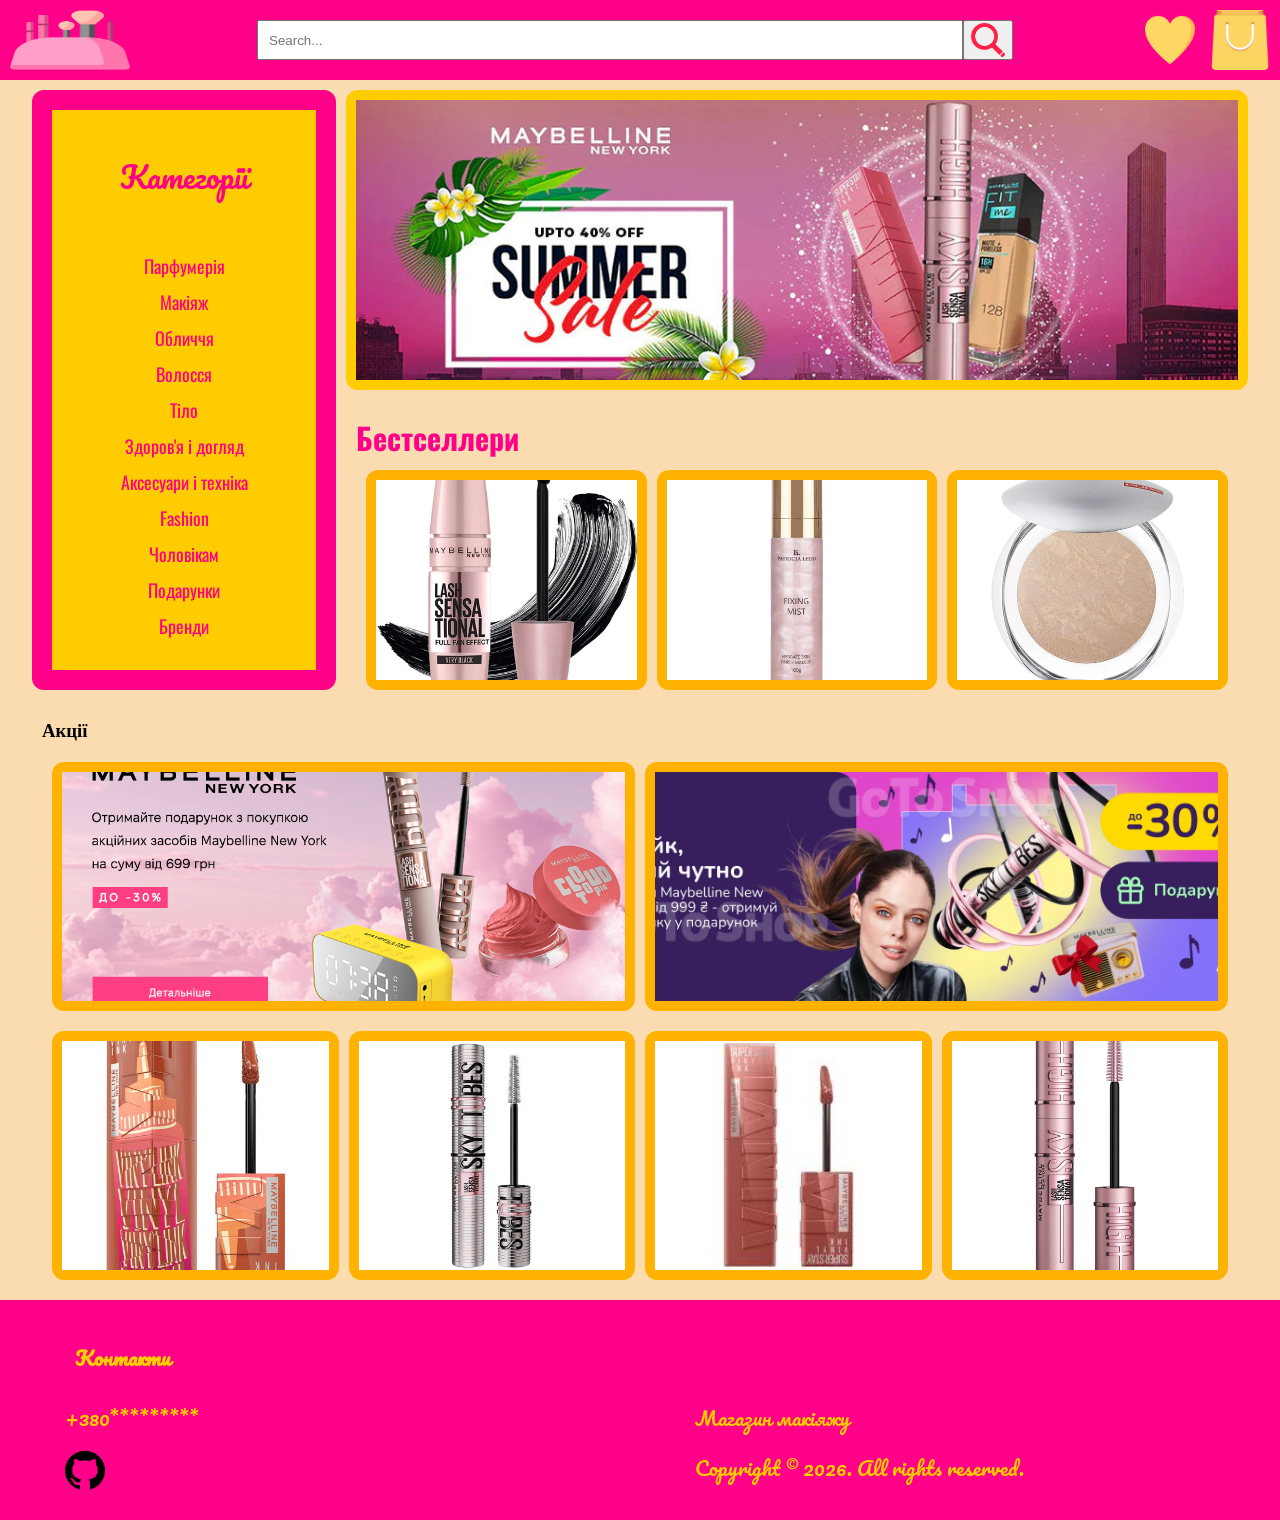
<file: index.html>
<!DOCTYPE html>
<html lang="en">
<head>
    <meta charset="UTF-8">
    <meta name="viewport" content="width=device-width, initial-scale=1.0">
    <title>Makeup Store</title>

    <link rel="preconnect" href="https://fonts.googleapis.com">
<link rel="preconnect" href="https://fonts.gstatic.com" crossorigin>
<link href="https://fonts.googleapis.com/css2?family=Oswald:wght@600&display=swap" rel="stylesheet">
<link href="https://fonts.googleapis.com/css2?family=Pacifico&display=swap" rel="stylesheet">
    <link rel="stylesheet" href="/css/structure.css">
    <link rel="stylesheet" href="/css/style.css">
</head>
<body>
    <header>
        <a href="#"><img class="logo" src="images/beauty.png"100%></a>
        <div class="search-wrapper">
            <input type="text" placeholder="Search...">
            <button><img src="images/search.png"></button>
        </div>
        <div style="display: flex; gap: 10px;">
            <a href="favourites.html" class="icon" style="padding: 5px;"><img src="images/heart (1).png"></a>
            <a href="cart.html" class="icon"><img src="images/shopping-bag.png"></a>
        </div>
    </header>
    <main>
        <section id="landing">
            <!-- MENU MOBILE (DROPDOWN) -->
            <nav class="mobile-menu">
                <input id="menu-toggle" type="checkbox">
                <label id="menu-label" for="menu-toggle">
                    <!-- <p>Menu</p><div class="dropdown-icon"></div> -->
                    Категорії
                </label>
                <ul id="collapse-menu">
                    <li><a href="shop.html">Парфумерія</a></li>
                    <li><a href="shop.html">Макіяж</a></li>
                    <li><a href="shop.html">Обличчя</a></li>
                    <li><a href="shop.html">Волосся</a></li>
                    <li><a href="shop.html">Тіло</a></li>
                    <li><a href="shop.html">Здоров'я і догляд</a></li>
                    <li><a href="shop.html">Аксесуари і техніка</a></li>
                    <li><a href="shop.html">Fashion</a></li>
                    <li><a href="shop.html">Чоловікам</a></li>
                    <li><a href="shop.html">Подарунки</a></li>
                    <li><a href="shop.html">Бренди</a></li>
                </ul>
            </nav>
            <!-- MENU DESKTOP (ON THE SIDE) -->
            <nav class="desktop-menu">
                <p>Категорії</p>
                <ul>
                    <li><a href="shop.html">Парфумерія</a></li>
                    <li><a href="shop.html">Макіяж</a></li>
                    <li><a href="shop.html">Обличчя</a></li>
                    <li><a href="shop.html">Волосся</a></li>
                    <li><a href="shop.html">Тіло</a></li>
                    <li><a href="shop.html">Здоров'я і догляд</a></li>
                    <li><a href="shop.html">Аксесуари і техніка</a></li>
                    <li><a href="shop.html">Fashion</a></li>
                    <li><a href="shop.html">Чоловікам</a></li>
                    <li><a href="shop.html">Подарунки</a></li>
                    <li><a href="shop.html">Бренди</a></li>
                </ul>
            </nav>
            <div class="hero-wrapper">
                <div class="hero-img">
                    <a href="product.html"><img src="images/maybelline.webp"></a>
                </div>
                <h3>Бестселлери</h3>
                <div class="cards-wrapper">
                    <div class="card"><a href="product.html"><img src="images/Maybelline New York lash something.webp"></a></div>
                    <div class="card"><a href="product.html"><img src="images/Patricia Ledo.webp"></a></div>
                    <div class="card hidden-on-mobile"><a href="product.html"><img src="images/Pupa.webp"></a></div>
                </div>
            </div>
        </section>
        <section id="products">
            <h3>Акції</h3>
            <div class="cards-wrapper">
                <div class="card"><a href="product.html"><img src="images/zr3midzgxjm6.jpg"></a></div>
                <div class="card hidden-on-mobile"><a href="product.html"><img src="images/i_l_6a23eeb325d05.webp"></a></div>
            </div>
            <div class="cards-wrapper">
                <div class="card"><a href="product.html"><img src="images/019d7a24-15b2-44f1-b2f1-2f552802e5e5.avif"></a></div>
                <div class="card"><a href="product.html"><img src="images/Maybelline New York lash sky tubes.webp"></a></div>
                <div class="card hidden-on-mobile"><a href="product.html"><img src="images/Maybelline New York.jpg"></a></div>
                <div class="card hidden-on-mobile"><a href="product.html"><img src="images/Maybelline New York.webp"></a></div>
            </div>
        </section>
    </main>
    <footer>
        <div class="side">
            <ul>
                <li><h4>Контакти</h4></li>
                <li>+380*********</li>
                <li><img src="images/github.png"><a href="https://github.com/N3llie98/Makeup_Store_HTML">GitHub</a></li>
            </ul>
        </div>
        <div class="side">
            <ul>
                <li class="non-visible"><h4>Контакти</h4></li>
                <li>Магазин макіяжу</li>
                <li>Copyright © 2026. All rights reserved.</li>
            </ul>
        </div>
    </footer>
</body>
</html>
</file>
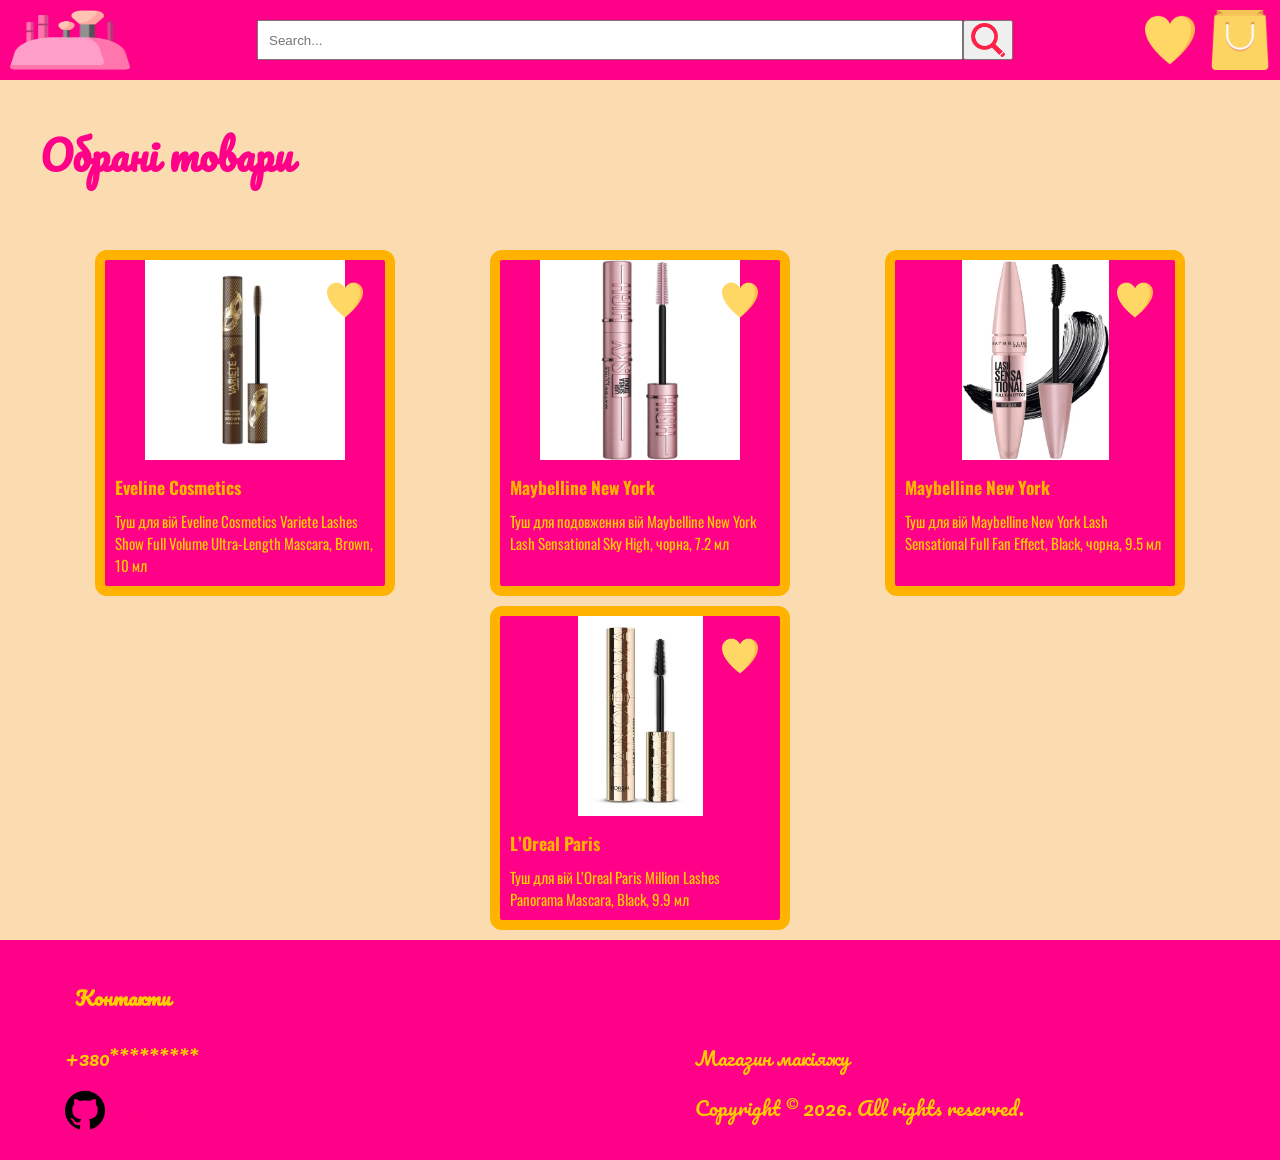
<file: favourites.html>
<!DOCTYPE html>
<html lang="en">
<head>
    <meta charset="UTF-8">
    <meta name="viewport" content="width=device-width, initial-scale=1.0">
    <title>Makeup Store</title>

    <link rel="preconnect" href="https://fonts.googleapis.com">
<link rel="preconnect" href="https://fonts.gstatic.com" crossorigin>
<link href="https://fonts.googleapis.com/css2?family=Oswald:wght@600&display=swap" rel="stylesheet">
<link href="https://fonts.googleapis.com/css2?family=Pacifico&display=swap" rel="stylesheet">
    <link rel="stylesheet" href="/css/structure.css">
    <link rel="stylesheet" href="/css/style.css">
</head>
<body>
    <header>
        <a href="index.html"><img class="logo" src="images/beauty.png"></a>
        <div class="search-wrapper">
            <input type="text" placeholder="Search...">
            <button><img src="images/search.png"></button>
        </div>
        <div style="display: flex; gap: 10px;">
            <a href="favourites.html" class="icon" style="padding: 5px;"><img src="images/heart (1).png"></a>
            <a href="cart.html" class="icon"><img src="images/shopping-bag.png"></a>
        </div>
    </header>
    <h2 class="page-title">Обрані товари</h2>
    <main class="shop-wrapper">
        <div class="cards-wrapper">
            <div class="card">
                <img src="images/Eveline Cosmetics Variete Lashes im not typing the rest.webp">
                <h3>Eveline Cosmetics</h3>
                <p>Туш для вій Eveline Cosmetics Variete Lashes Show Full Volume Ultra-Length Mascara, Brown, 10 мл</p>
                <div class="card-icon"><img src="images/heart (1).png"></div>
            </div>
            <div class="card">
                <img src="images/Maybelline New York.webp">
                <h3>Maybelline New York</h3>
                <p>Туш для подовження вій Maybelline New York Lash Sensational Sky High, чорна, 7.2 мл</p>
                <div class="card-icon"><img src="images/heart (1).png"></div>
            </div>
            <div class="card">
                <img src="images/Maybelline New York lash something.webp">
                <h3>Maybelline New York</h3>
                <p>Туш для вій Maybelline New York Lash Sensational Full Fan Effect, Black, чорна, 9.5 мл</p>
                <div class="card-icon"><img src="images/heart (1).png"></div>
            </div>
            <div class="card">
                <img src="images/L’Oreal Paris.avif">
                <h3>L’Oreal Paris</h3>
                <p>Туш для вій L’Oreal Paris Million Lashes Panorama Mascara, Black, 9.9 мл</p>
                <div class="card-icon"><img src="images/heart (1).png"></div>
            </div>
        </div>
    </main>
    <footer>
        <div class="side">
            <ul>
                <li><h4>Контакти</h4></li>
                <li>+380*********</li>
                <li><img src="images/github.png"><a href="https://github.com/N3llie98/Makeup_Store_HTML">GitHub</a></li>
            </ul>
        </div>
        <div class="side">
            <ul>
                <li class="non-visible"><h4>Контакти</h4></li>
                <li>Магазин макіяжу</li>
                <li>Copyright © 2026. All rights reserved.</li>
            </ul>
        </div>
    </footer>
</body>
</html>
</file>
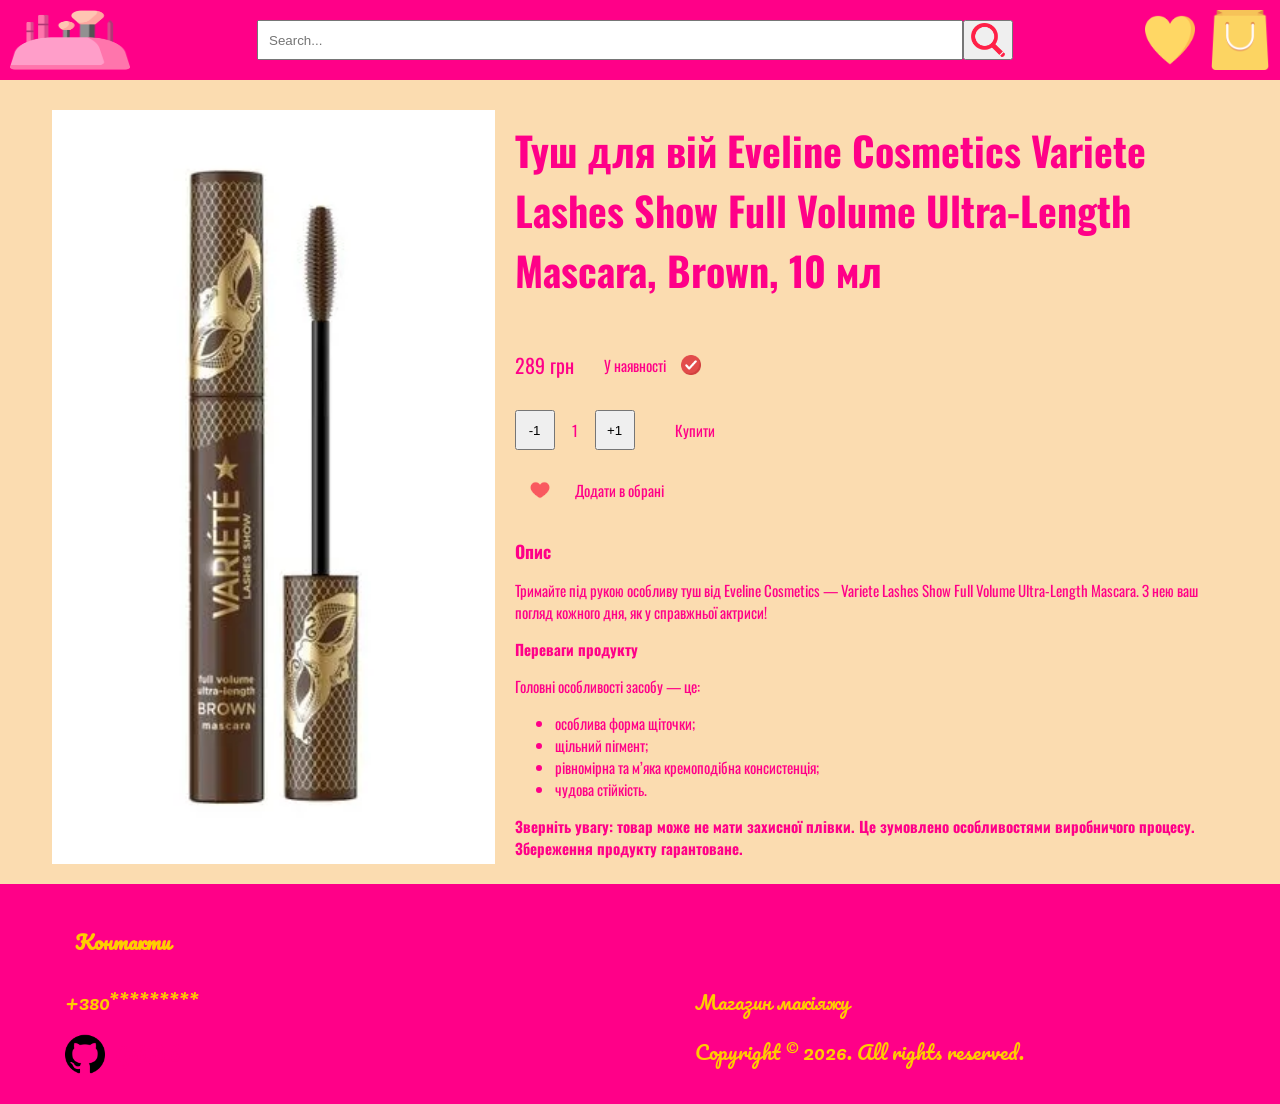
<file: product.html>
<!DOCTYPE html>
<html lang="en">
<head>
    <meta charset="UTF-8">
    <meta name="viewport" content="width=device-width, initial-scale=1.0">
    <title>Makeup Store</title>

    <link rel="preconnect" href="https://fonts.googleapis.com">
<link rel="preconnect" href="https://fonts.gstatic.com" crossorigin>
<link href="https://fonts.googleapis.com/css2?family=Oswald:wght@600&display=swap" rel="stylesheet">
<link href="https://fonts.googleapis.com/css2?family=Pacifico&display=swap" rel="stylesheet">
    <link rel="stylesheet" href="/css/structure.css">
    <link rel="stylesheet" href="/css/style.css">
</head>
<body>
    <header>
        <a href="index.html"><img class="logo" src="images/beauty.png"></a>
        <div class="search-wrapper">
            <input type="text" placeholder="Search...">
            <button><img src="images/search.png"></button>
        </div>
        <div style="display: flex; gap: 10px;">
            <a href="favourites.html" class="icon" style="padding: 5px;"><img src="images/heart (1).png"></a>
            <a href="cart.html" class="icon"><img src="images/shopping-bag.png"></a>
        </div>
    </header>
    <main>
        <div class="product-wrapper">
            <div class="img-wrapper">
                <img src="images/Eveline Cosmetics Variete Lashes im not typing the rest.webp">
            </div>
            <div class="product-ui">
                <h1>Туш для вій Eveline Cosmetics Variete Lashes Show Full Volume Ultra-Length Mascara, Brown, 10 мл</h1>
                <div class="row">
                    <p class="price">289 грн</p>
                    <div class="in-stock row">У наявності <img class="icon" src="images/checked.png" style="padding: 5px;"></div>
                </div>
                <div class="row">
                    <div class="buy-amount">
                        <button>-1</button>
                        <p>1</p>
                        <button>+1</button>
                    </div>
                    <a class="buy" href="cart.html">Купити</a>
                </div>
                <div class="row add-favourite">
                    <a href="favourites.html">
                        <img class="icon" src="images/heart.png" style="padding: 4px;">
                    </a>
                    <a href="favourites.html">Додати в обрані</a>
                </div>
                <div>
                    <h3>Опис</h3>
                    <p>Тримайте під рукою особливу туш від Eveline Cosmetics — Variete Lashes Show Full Volume Ultra-Length Mascara. З нею ваш погляд кожного дня, як у справжньої актриси!</p>
                    <p><b>Переваги продукту</b>
                        <p>Головні особливості засобу — це:</p>
                        <ul>
                            <li>особлива форма щіточки;</li>
                            <li>щільний пігмент;</li>
                            <li>рівномірна та м’яка кремоподібна консистенція;</li>
                            <li>чудова стійкість.</li>
                        </ul>
                    </p>
                    <p><b>Зверніть увагу: товар може не мати захисної плівки. Це зумовлено особливостями виробничого процесу. Збереження продукту гарантоване.</b></p>
                </div>
                
            </div>
        </div>
    </main>
    <footer>
        <div class="side">
            <ul>
                <li><h4>Контакти</h4></li>
                <li>+380*********</li>
                <li><img src="images/github.png"><a href="https://github.com/N3llie98/Makeup_Store_HTML">GitHub</a></li>
            </ul>
        </div>
        <div class="side">
            <ul>
                <li class="non-visible"><h4>Контакти</h4></li>
                <li>Магазин макіяжу</li>
                <li>Copyright © 2026. All rights reserved.</li>
            </ul>
        </div>
    </footer>
</body>
</html>
</file>
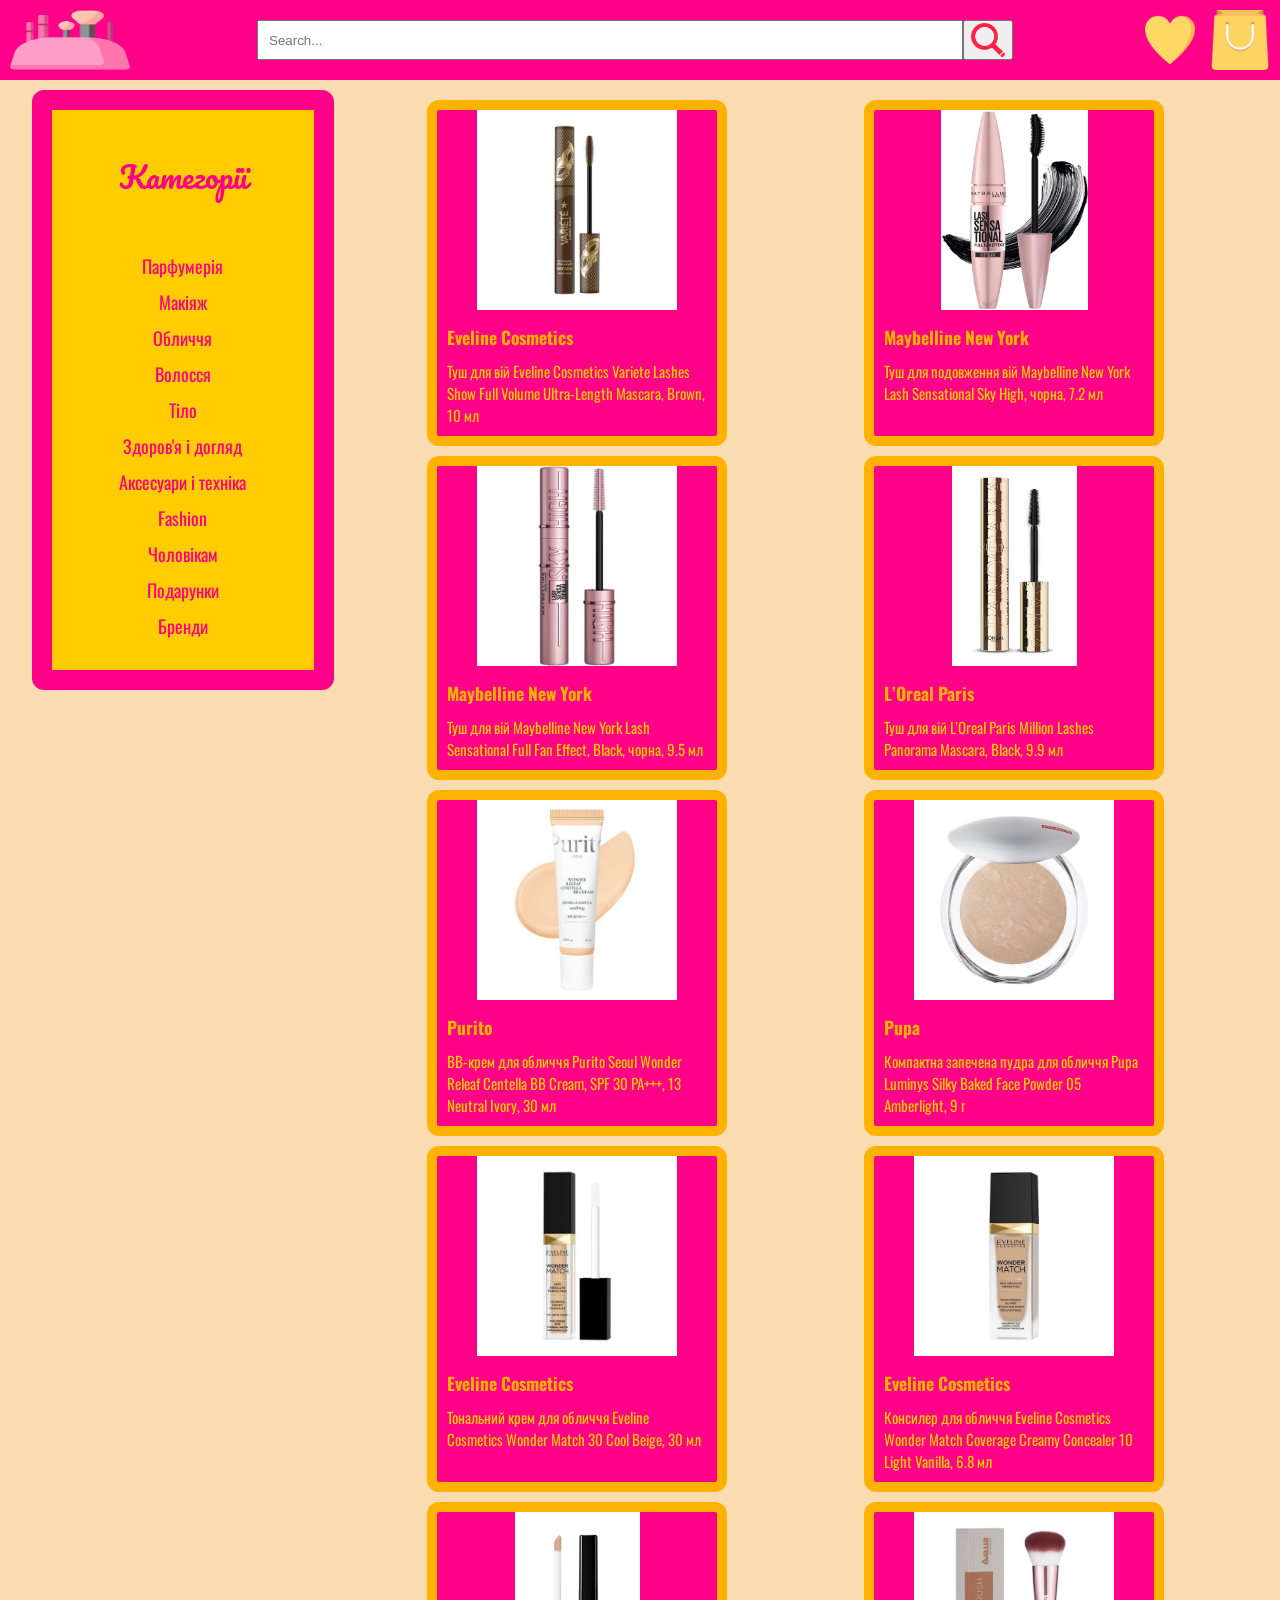
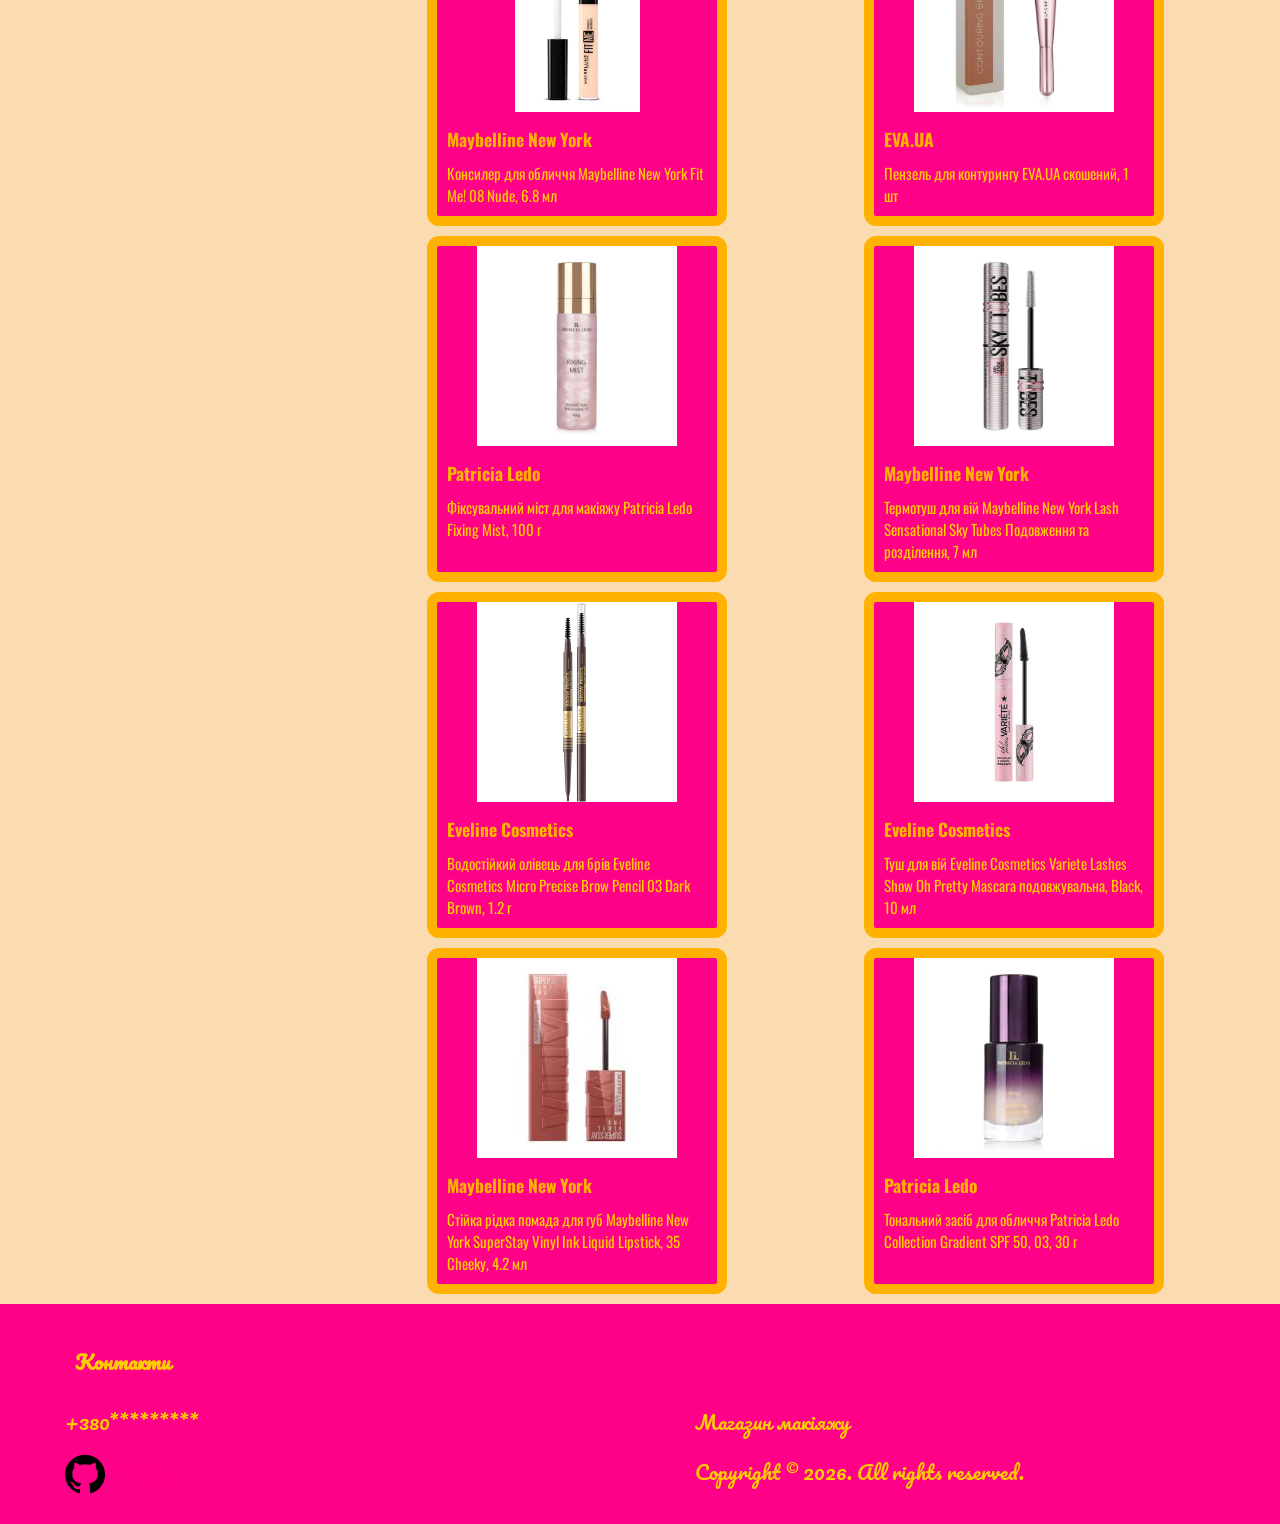
<file: shop.html>
<!DOCTYPE html>
<html lang="en">
<head>
    <meta charset="UTF-8">
    <meta name="viewport" content="width=device-width, initial-scale=1.0">
    <title>Makeup Store</title>

    <link rel="preconnect" href="https://fonts.googleapis.com">
<link rel="preconnect" href="https://fonts.gstatic.com" crossorigin>
<link href="https://fonts.googleapis.com/css2?family=Oswald:wght@600&display=swap" rel="stylesheet">
<link href="https://fonts.googleapis.com/css2?family=Pacifico&display=swap" rel="stylesheet">
    <link rel="stylesheet" href="/css/structure.css">
    <link rel="stylesheet" href="/css/style.css">
</head>
<body>
    <header>
        <a href="index.html"><img class="logo" src="images/beauty.png"></a>
        <div class="search-wrapper">
            <input type="text" placeholder="Search...">
            <button><img src="images/search.png"></button>
        </div>
        <div style="display: flex; gap: 10px;">
            <a href="favourites.html" class="icon" style="padding: 5px;"><img src="images/heart (1).png"></a>
            <a href="cart.html" class="icon"><img src="images/shopping-bag.png"></a>
        </div>
    </header>
    <main class="shop-wrapper">
        <!-- MENU MOBILE (DROPDOWN) -->
        <nav class="mobile-menu">
            <input id="menu-toggle" type="checkbox">
            <label id="menu-label" for="menu-toggle">
                <!-- <p>Menu</p><div class="dropdown-icon"></div> -->
                Категорії
            </label>
            <ul id="collapse-menu">
                <li><a href="shop.html">Парфумерія</a></li>
                <li><a href="shop.html">Макіяж</a></li>
                <li><a href="shop.html">Обличчя</a></li>
                <li><a href="shop.html">Волосся</a></li>
                <li><a href="shop.html">Тіло</a></li>
                <li><a href="shop.html">Здоров'я і догляд</a></li>
                <li><a href="shop.html">Аксесуари і техніка</a></li>
                <li><a href="shop.html">Fashion</a></li>
                <li><a href="shop.html">Чоловікам</a></li>
                <li><a href="shop.html">Подарунки</a></li>
                <li><a href="shop.html">Бренди</a></li>
            </ul>
        </nav>
        <!-- MENU DESKTOP (ON THE SIDE) -->
        <nav class="desktop-menu">
            <p>Категорії</p>
            <ul>
                <li><a href="shop.html">Парфумерія</a></li>
                <li><a href="shop.html">Макіяж</a></li>
                <li><a href="shop.html">Обличчя</a></li>
                <li><a href="shop.html">Волосся</a></li>
                <li><a href="shop.html">Тіло</a></li>
                <li><a href="shop.html">Здоров'я і догляд</a></li>
                <li><a href="shop.html">Аксесуари і техніка</a></li>
                <li><a href="shop.html">Fashion</a></li>
                <li><a href="shop.html">Чоловікам</a></li>
                <li><a href="shop.html">Подарунки</a></li>
                <li><a href="shop.html">Бренди</a></li>
            </ul>
        </nav>
        <div class="cards-wrapper">
            <div class="card">
                <a href="product.html"><img src="images/Eveline Cosmetics Variete Lashes im not typing the rest.webp"></a>
                <h3>Eveline Cosmetics</h3>
                <p>Туш для вій Eveline Cosmetics Variete Lashes Show Full Volume Ultra-Length Mascara, Brown, 10 мл</p>
            </div>
            <div class="card">
                <a href="product.html"><img src="images/Maybelline New York lash something.webp"></a>
                <h3>Maybelline New York</h3>
                <p>Туш для подовження вій Maybelline New York Lash Sensational Sky High, чорна, 7.2 мл</p>
            </div>
            <div class="card">
                <a href="product.html"><img src="images/Maybelline New York.webp"></a>
                <h3>Maybelline New York</h3>
                <p>Туш для вій Maybelline New York Lash Sensational Full Fan Effect, Black, чорна, 9.5 мл</p>
            </div>
            <div class="card">
                <a href="product.html"><img src="images/L’Oreal Paris.avif"></a>
                <h3>L’Oreal Paris</h3>
                <p>Туш для вій L’Oreal Paris Million Lashes Panorama Mascara, Black, 9.9 мл</p>
            </div>

            <div class="card">
                <a href="product.html"><img src="images/Purito.jpg"></a>
                <h3>Purito</h3>
                <p>ВВ-крем для обличчя Purito Seoul Wonder Releaf Centella BB Cream, SPF 30 PA+++, 13 Neutral Ivory, 30 мл</p>
            </div>
            <div class="card">
                <a href="product.html"><img src="images/Pupa.webp"></a>
                <h3>Pupa</h3>
                <p>Компактна запечена пудра для обличчя Pupa Luminys Silky Baked Face Powder 05 Amberlight, 9 г</p>
            </div>
            <div class="card">
                <a href="product.html"><img src="images/Eveline Cosmetics beige.webp"></a>
                <h3>Eveline Cosmetics</h3>
                <p>Тональний крем для обличчя Eveline Cosmetics Wonder Match 30 Cool Beige, 30 мл</p>
            </div>
            <div class="card">
                <a href="product.html"><img src="images/Eveline Cosmetics.webp"></a>
                <h3>Eveline Cosmetics</h3>
                <p>Консилер для обличчя Eveline Cosmetics Wonder Match Coverage Creamy Concealer 10 Light Vanilla, 6.8 мл</p>
            </div>

            <div class="card">
                <a href="product.html"><img src="images/Maybelline New York fit me.avif"></a>
                <h3>Maybelline New York</h3>
                <p>Консилер для обличчя Maybelline New York Fit Me! 08 Nude, 6.8 мл</p>
            </div>
            <div class="card">
                <a href="product.html"><img src="images/886779_1_1730706435.webp"></a>
                <h3>EVA.UA</h3>
                <p>Пензель для контурингу EVA.UA скошений, 1 шт</p>
            </div>
            <div class="card">
                <a href="product.html"><img src="images/Patricia Ledo.webp"></a>
                <h3>Patricia Ledo</h3>
                <p>Фіксувальний міст для макіяжу Patricia Ledo Fixing Mist, 100 г</p>
            </div>
            <div class="card">
                <a href="product.html"><img src="images/Maybelline New York lash sky tubes.webp"></a>
                <h3>Maybelline New York</h3>
                <p>Термотуш для вій Maybelline New York Lash Sensational Sky Tubes Подовження та розділення, 7 мл</p>
            </div>

            <div class="card">
                <a href="product.html"><img src="images/dfffff.jpg"></a>
                <h3>Eveline Cosmetics</h3>
                <p>Водостійкий олівець для брів Eveline Cosmetics Micro Precise Brow Pencil 03 Dark Brown, 1.2 г</p>
            </div>
            <div class="card">
                <a href="product.html"><img src="images/Eveline Cosmetics.jpg"></a>
                <h3>Eveline Cosmetics</h3>
                <p>Туш для вій Eveline Cosmetics Variete Lashes Show Oh Pretty Mascara подовжувальна, Black, 10 мл</p>
            </div>
            <div class="card">
                <a href="product.html"><img src="images/Maybelline New York.jpg"></a>
                <h3>Maybelline New York</h3>
                <p>Стійка рідка помада для губ Maybelline New York SuperStay Vinyl Ink Liquid Lipstick, 35 Cheeky, 4.2 мл</p>
            </div>
            <div class="card">
                <a href="product.html"><img src="images/Patricia Ledo cleaning stuff.webp"></a>
                <h3>Patricia Ledo</h3>
                <p>Тональний засіб для обличчя Patricia Ledo Collection Gradient SPF 50, 03, 30 г</p>
            </div>
        </div>
    </main>
    <footer>
        <div class="side">
            <ul>
                <li><h4>Контакти</h4></li>
                <li>+380*********</li>
                <li><img src="images/github.png"><a href="https://github.com/N3llie98/Makeup_Store_HTML">GitHub</a></li>
            </ul>
        </div>
        <div class="side">
            <ul>
                <li class="non-visible"><h4>Контакти</h4></li>
                <li>Магазин макіяжу</li>
                <li>Copyright © 2026. All rights reserved.</li>
            </ul>
        </div>
    </footer>
</body>
</html>
</file>
<file: css/structure.css>
*,*::after,*::before{
    box-sizing: border-box;
}
body{
    margin: 0;
    padding: 0;
    min-height: 100vh;
    display: flex;
    flex-direction: column;
}
a{
    text-decoration: none;
}

/* HEADER */
header{
    display: flex;
    width: 100%;
    height: 80px;
    padding: 10px;
    gap: 10px;
    justify-content: space-between;
    .logo{
        height: 60px;
        width: 120px;
    }
    .search-wrapper{
        display: flex;
        height: 40px;
        width: 60%;
        margin-top: auto;
        margin-bottom: auto;
        input{
            height: 100%;
            width:100%;
            padding: 10px;
        }
        img{
            height: 100%;
            width: 34px;
        }
    }
    .icon{
        height: 60px;
        width: 60px;
        img{
            width: 100%;
            height: 100%;
        }
    }
}
/* MAIN */
main{
    flex-grow: 1;
    width: 95%;
    gap: 10px;
    margin-left: auto;
    margin-right: auto;
    margin-top: 10px;
    img{
        object-fit: cover;
    }
    #landing{
        display: flex;
        gap: 10px;
        width: 100%;
    }
    .hero-wrapper{
        display: flex;
        flex-direction: column;
        flex-grow: 1;
        height: 600px;
        .hero-img{
            height: 50%;
            width: 100%;
            img{
                width: 100%;
                height: 100%;
            }
        }
        h3{
            height: 10%;
            margin: 25px 0 0 10px;
        }
        .cards-wrapper{
            height: 40%;
        }
    }
    .cards-wrapper{
        display: flex;
        gap: 10px;
        justify-content: space-between;
        padding: 10px 20px 10px 20px;
        flex-grow: 1;
    }
    .card{
        position: relative;
        width: 100%;
        height: 100%;
        img{
            width: 100%;
            height: 100%;
        }
    }
    #products{
        display: flex;
        flex-direction: column;
        margin-bottom: 10px;
        h3{
            margin: 30px 0 10px 10px;
        }
    }
    .product-wrapper{
        display: flex;
        .product-ui{
            display: flex;
            flex-direction: column;
            margin: 10px 10px 10px 0;
            width: 60%;
            gap: 10px;
        }
        h1{
            margin: 20px 0;
            font-size: 2.5rem;
        }
        .img-wrapper{
            width: 40%;
            max-width: 600px;
            height: auto;
            padding: 20px;
            img{
                width: 100%;
                height: 100%;
            }
        }
        .row{
            display: flex;
            align-items: center;
            gap: 20px;
        }
        .price {
            font-size: 1.25rem;
        }
        .in-stock{
            height: 40px;
            padding: 10px;
            gap: 10px;
            align-items: center;
            img{
                height: 30px;
                width: 30px;
            }
        }
        .buy-amount{
            display: flex;
            align-items: center;
            text-align: center;
            height: 40px;
            width: 120px;
            p{
                margin: 0;
                width: 40px;
            }
            button{
                height: 100%;
                width: 40px;
            }
        }
        .buy{
            height: 40px;
            width: 80px;
            align-content: center;
            text-align: center;
        }
        .add-favourite{
            width: 220px;
            height: 40px;
            padding: 10px;
            margin-top: 10px;
            a{
                height: 30px;
                align-content: center;
            }
            p{
                margin: 0;
            }
            .icon{
                width: 30px;
                height: 30px;
            }
        }
        .icon{
            width: 30px;
            height: 30px;
        }
        h3{
            margin-bottom: 0;
        }
    }
}
h2{
    margin: 40px;
}
.shop-wrapper{
    img{
        object-fit: contain;
    }
    .desktop-menu{
        position: sticky;
        top: 10px;
    }
    .cards-wrapper{
        justify-content: space-around;
        flex-wrap: wrap;
        width: 75%;
        img{
            height: 200px;
        }
    }
    .card{
        width: 20%;
        min-width: 300px;
        hmin-height: 325px;
height: auto;
        h3, p{
            margin: 10px;
        }
    }
    .card-icon{
        position: absolute;
        top: 10px;
        right: 10px;
        width: 60px;
        height: 60px;
        img{
            width: 100%;
            height: 100%;
            padding: 12px;
        }
    }
}
/* FOOTER */
footer{
    width: 100%;
    padding: 10px;
    display: flex;
    justify-content: space-between;
    .side{
        width: 50%;
    }
    ul{
        list-style: none;
        .non-visible{
            visibility: hidden;
        }
        h4{
            margin: 10px;
        }
        li{
            display: flex;
            align-items: center;
            gap: 10px;
            margin: 15px;
        }
        img{
            width: 40px;
            height: 40px;
        }
    }
}

/* DESKTOP-ONLY */
@media (min-width:701px){
    .shop-wrapper{
        display: flex;
    }
    #products{
        height: 600px;
        .cards-wrapper{
            height: 40%;
        }
    }
    main{
        .mobile-menu{
            display: none;
        }
        .desktop-menu{
            width:25%;
            min-width:220px;
            height: 600px;
            padding: 10px;
            display: flex;
            flex-direction: column;
            text-align: center;
            p{
                font-size: 1.5rem;
                text-align: center;
                width: 100%;
            }
            ul{
                list-style-type: none;
                margin-left: auto;
                margin-right: auto;
                margin-top: 10px;
                margin-bottom: 10px;
                padding: 0;
                li{
                    margin: 10px;
                }
            }
        }
    }
}
/* MOBILE-ONLY */
@media (max-width:700px){
    header{
        .logo{
            width:60px;
        }
        button{
            display: none;
        }
    }
    main{
        width: 100%;
        #landing{
            flex-wrap: wrap;
        }
        .cards-wrapper{
            flex-wrap: wrap;
            gap: 10px;
            .card{
                min-width: 200px;
                min-height: 200px;
            }
        }
        .hero-wrapper{
            height: 1110px;
            .hero-img{
                height: 20%;
            }
            h3{
                height: 5%;
            }
            .cards-wrapper{
                height: 75%;
                .card{
                    max-height: 400px;
                }
            }
        }
        .product-wrapper{
            flex-direction: column;
            width: 100%;
            padding: 20px;
            .img-wrapper{
                width: 100%;
                height: auto;
                padding: 0;
            }
            .product-ui{
                width: 100%;
            }
        }
    }
    .shop-wrapper{
        .cards-wrapper{
            width: 100%;
            .card{
                width: 90%;
            }
        }
    }
    .desktop-menu{
        display: none;
    }
    .mobile-menu{
        padding: 10px;
        display: flex;
        flex-direction: column;
        width: 95%;
        margin: 0 auto;
        text-align: center;
        /* position: relative;
        .dropdown-icon{
            position: absolute;
            right: 10px;
            top: 10px;
            height: 30px;
            width: 30px;
        } */
        #menu-toggle {
            display: none;
        }
        input:not(:checked) ~ #collapse-menu{
            transform: scaleY(0);
            display: none;
        }
        label{
            font-size: 1.5rem;
            text-align: center;
            width: 100%;
        }
        ul{
            list-style-type: none;
            margin-left: auto;
            margin-right: auto;
            margin-top: 10px;
            margin-bottom: 10px;
            padding: 0;
            li{
                margin: 10px;
            }
        }
    }
    footer{
        flex-wrap: wrap;
        .side{
            width: 100%;
        }
    }
    .hidden-on-mobile{
        display: none;
    }
}
</file>
<file: css/style.css>
:root{
    --test1: rgb(255, 0, 136);;
    --test2: rgb(255, 0, 136);;
}
/* якщо в root змінити колір він зміниться всюди же використайний var(--ім'я_кольору) */
header, footer{
    background-color: var(--test1);
}
nav{
    background-color: var(--test2);
}
body {
  background-color: rgb(251, 220, 176);
}
.desktop-menu p{
    font-family: "Pacifico", cursive;
    color:rgb(255, 0, 136);
    font-size:30px !important;
}
.desktop-menu {
  border-radius: 12px;
font-family: "Oswald", cursive;
  font-size: 18px;
  border:20px solid rgb(255, 0, 136);;
  background-color: #ffcc00;
}
.mobile-menu p{
    font-family: "Pacifico", cursive;
    color:rgb(255, 0, 136);
    font-size:30px !important;
}
.mobile-menu
{
     border-radius: 12px;
font-family: "Oswald", cursive;
  font-size: 18px;
  border:20px solid rgb(255, 0, 136);;
  background-color: #ffcc00;
}
a{
    color: rgb(255, 0, 136);;
}
.card h3{
    font-family:'Oswald';
    color:#ffb300;
}
.card
{
font-family: 'Oswald',cursive;
color:#ffcc00;
background-color:rgb(255, 0, 136);
border:10px solid #ffb300;
border-radius: 12px;
font-size:15px;
}
.side
{
    font-family: "Pacifico", cursive;
    font-size:20px;
    color:#ffcc00;
}
.page-title
{
    font-family: "Pacifico", cursive;
    font-size:40px;
    color:rgb(255, 0, 136);
}
.hero-img
{
    border:10px solid #ffcc00;
    border-radius:12px;

}
.product-ui h1
{
    font-family: "Oswald", cursive;
    font-size:20px;
    color:rgb(255, 0, 136);
}
.product-ui
{
    font-family: "Oswald", cursive;
    font-size:15px;
    color:rgb(255, 0, 136);
}
.hero-wrapper h3{
    font-family: "Oswald", cursive;
    font-size:30px;
    color:rgb(255, 0, 136);
}
.products h3{
    font-family: "Oswald", cursive;
    font-size:30px;
    color:rgb(255, 0, 136);
}
</file>
